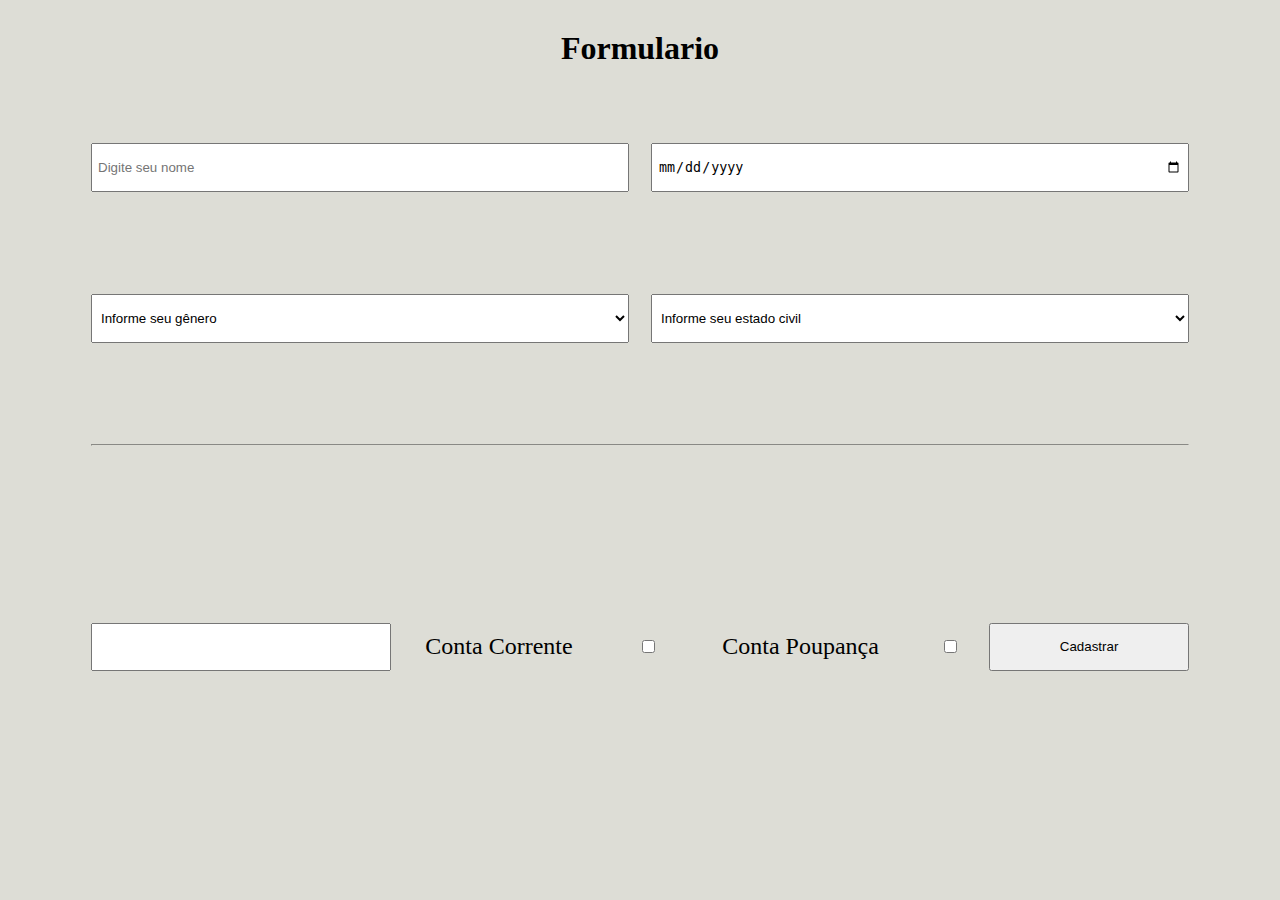
<file: formularios/index.html>
<!DOCTYPE html>
<html lang="pt-br">
<head>
    <meta charset="UTF-8">
    <meta name="viewport" content="width=device-width, initial-scale=1.0">
    <title>formularios</title>

    <link rel="stylesheet" href="style.css">
</head>
<body>
    <h1>Formulario</h1>
    <form>
        <section id="dados_pessoais">
            <div id="dados1">
                <input type="text" placeholder="Digite seu nome" name="nome" id="nome">
                <input type="date" name="data_nascimento" id="data_nascimento">
            </div>

            <div id="dados2">
                <select name="genero" id="genero">
                    <option value="default">Informe seu gênero</option>
                    <option value="masculino">Masculino</option>
                    <option value="feminino">Feminino</option>
                    <option value="outros">Outros</option>
                </select>

                <select name="estado_civil" id="estado_civil">
                    <option value="default">Informe seu estado civil</option>
                    <option value="solteiro">Solteiro</option>
                    <option value="casado">Casado</option>
                    <option value="Viúvo(a)">Viúvo(a)</option>
                </select>
            </div>
        </section>

        <hr>

        <div id="dados3">
            <input type="number" name="salario" id="salario">
            <div><label for="">Conta Corrente</label><input type="checkbox" name="CC" id="cc"></div>
            <div><label for="">Conta Poupança</label><input type="checkbox" name="CP" id="cp"></div>
            
            
            <button type="submit">Cadastrar</button>
        </div>
    </form>
</body>
</html>
</file>
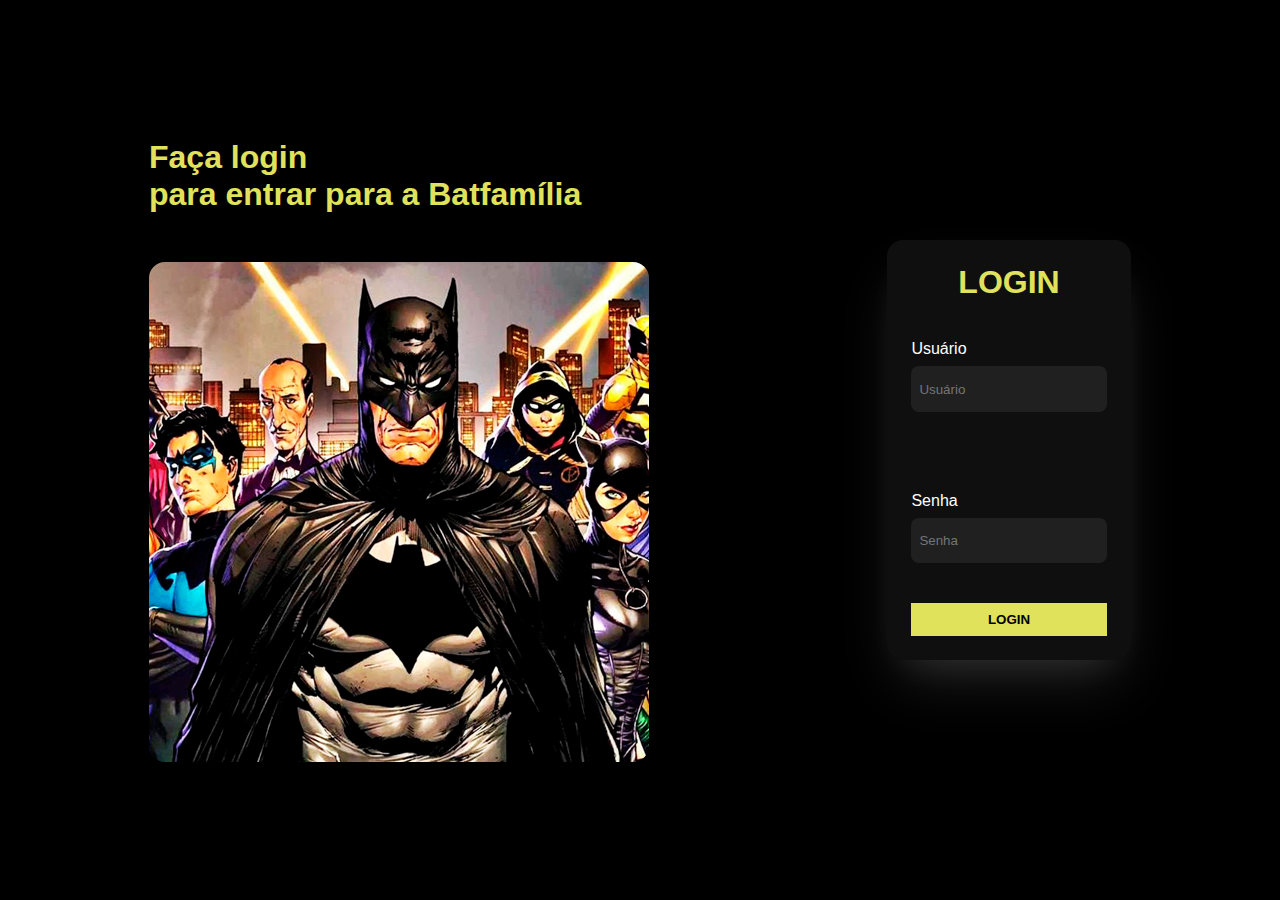
<file: formularios/login/index.html>
<!DOCTYPE html>
<html lang="pt-br">
<head>
    <meta charset="UTF-8">
    <meta name="viewport" content="width=device-width, initial-scale=1.0">
    <title>Document</title>

    <link rel="stylesheet" href="style.css">
</head>
<body>
    <section id="informacoes">
        <h1>Faça login<br>para entrar para a Batfamília</h1>
        <img src="assets/batfamilia.png" alt="">
    </section>

    <section id="formulario">
        <h1>LOGIN</h1>
        <form>
            <div>
                <label for="usuario">Usuário</label>
                <input type="text" name="usuario" id="usuario" placeholder="Usuário">
            </div>
            <div>
                <label for="senha">Senha</label>
                <input type="password" name="senha" id="senha" placeholder="Senha">
            </div>
            <button>LOGIN</button>
        </form>
    </section>
</body>
</html>
</file>
<file: formularios/style.css>
*{
    padding: 0;
    margin: 0;
    box-sizing: border-box;
}

:root{
    --color-primary: #ddddd6;
}

body{
    width: 100vw;
    height: 100vh;
    padding: 30px;
    background-color: var(--color-primary);
}

h1{
    text-align: center;
}

form{
    height: 90%;
    display: flex;
    flex-direction: column;
    justify-content: space-around;
    align-items: center;
}

#dados_pessoais{
    height: 40%;
    width: 90%;
    display: flex;
    flex-direction: column;
    justify-content: space-around;
}

#dados1, #dados2{
    display: flex;
    justify-content: space-between;
    height: 40%;
}

#nome, #data_nascimento, #genero, #estado_civil{
    width: 49%;
    height: 40%;
    align-self: center;
    padding: 5px;
}

hr{
    width: 90%;
    border-color: var(--color-primary);
}

#dados3{
    height: 40%;
    width: 90%;
    display: flex;
    justify-content: space-between;
    align-items: center;
}

#salario{
    width: 30%;
    height: 16%;
}

#dados3 div{
    display: flex;
    justify-content: space-around;
    width: 30%;
}

#dados3 label{
    font-size: 1.5em;
}

button{
    width: 20%;
    height: 16%;
    cursor: pointer;
}

@media (max-width: 767px) {
    #dados1, #dados2, #dados3{
        flex-direction: column;
    }

    #nome, #data_nascimento, #genero, #estado_civil, #salario{
        width: 100%;
    }

    #dados3 div{
        width: 65%;
    }

    button{
        width: 30%;
    }
}
</file>
<file: formularios/login/style.css>
*{
    padding: 0;
    margin: 0;
    box-sizing: border-box;
    font-family: sans-serif;
}

:root{
    --color-background: #000000;
    --color-primary: #2b2b2b57;
    --color-secundary: #e0e25c;
    --color-white: #ffffff;
    --color-input: #42424257;
}

body{
    width: 100vw;
    height: 100vh;
    padding: 30px;
    background-color: var(--color-background);
    display: flex;
    justify-content: space-around;
    align-items: center;
}

#informacoes{
    height: 80%;
    display: flex;
    flex-direction: column;
    justify-content: space-around;
}

h1{
    color: var(--color-secundary);
}

#informacoes h1{
    font-size: 2em;
}

#informacoes img{
    border-radius: 16px;
}

#formulario{
    height: 50%;
    width: 20%;
    border-radius: 16px;
    background-color: var(--color-primary);
    display: flex;
    flex-direction: column;
    justify-content: center;
    align-items: center;
    box-shadow: rgba(129, 129, 129, 0.25) 0px 30px 60px -12px, rgba(129, 129, 129, 0.25) 0px 18px 36px -18px;
}

#formulario form{
    display: flex;
    flex-direction: column;
    justify-content: flex-start;
    height: 80%;
    width: 100%;
    align-items: center;
}

#formulario form div{
    display: flex;
    flex-direction: column;
    width: 80%;
    height: 45%;
    color: var(--color-white);
    justify-content: center;
}

#formulario form div input{
    width: 100%;
    height: 30%;
    background-color: var(--color-input);
    border: none;
    padding: 8px;
    margin-top: 8px;
    border-radius: 8px;
}

#formulario form div input:focus{
    outline-style: solid;
    outline-color: var(--color-secundary);
}

#formulario form button{
    width: 80%;
    border: none;
    background-color: var(--color-secundary);
    height: 10%;
    font-weight: 800;
}

@media (max-width: 767px) {
    body{
        flex-direction: column;
    }

    #informacoes{
        height: 50%;
        align-items: center;
        width: 70%;
    }

    #informacoes h1{
        font-size: 1.5em;
    }

    #informacoes img{
        width: 60%;
    }

    #formulario{
        height: 50%;
        width: 70%;
    }
}
</file>
